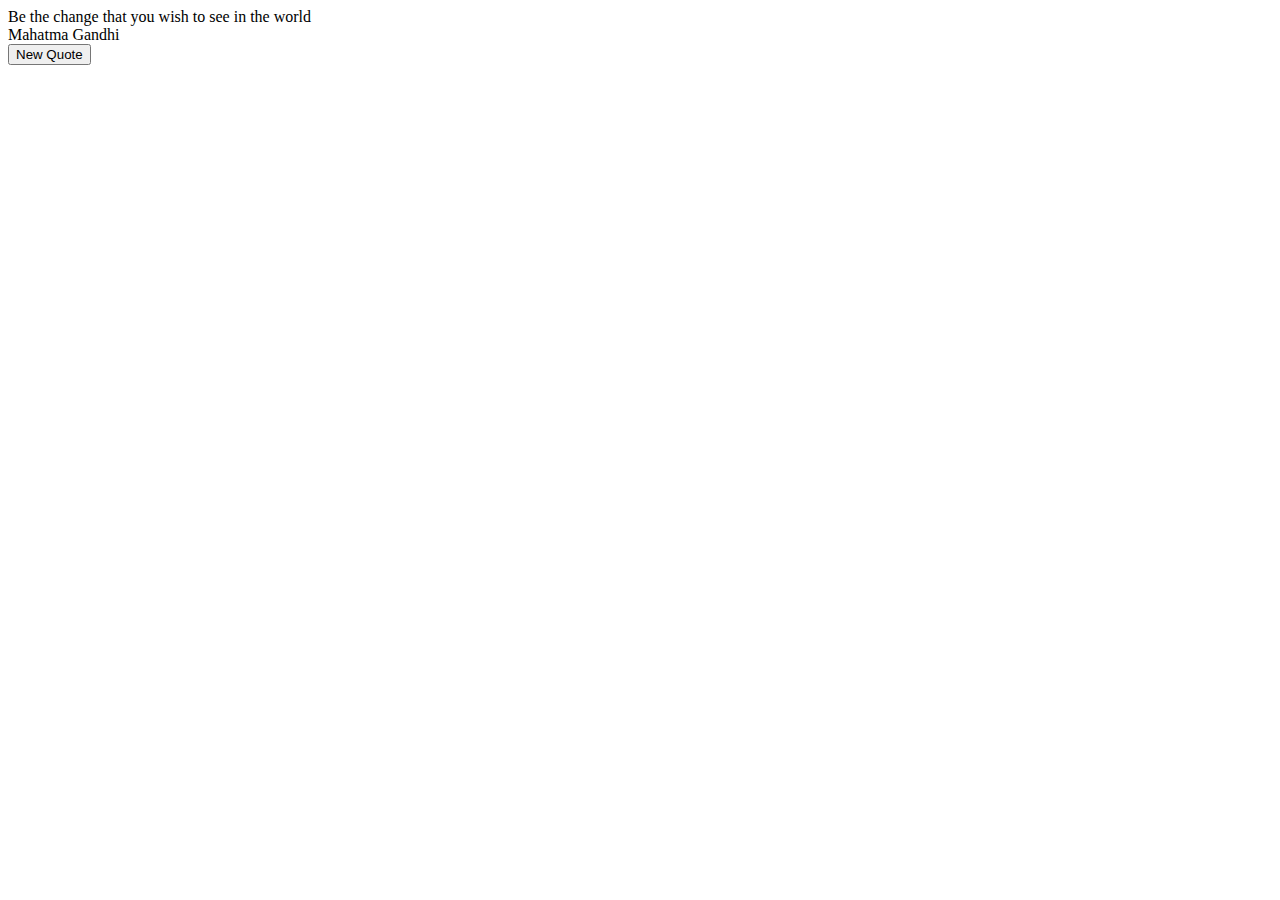
<file: DOM-project-1/index.html>
<!DOCTYPE html>
<html lang="en">
  <head>
    <meta charset="UTF-8" />
    <meta name="viewport" content="width=device-width, initial-scale=1.0" />
    <title>Document</title>
    <script src="fix.js" defer></script>
  </head>
  <body>
    <div class="panel">
      <div id="quote">Be the change that you wish to see in the world</div>
      <div id="author">Mahatma Gandhi</div>
      <button id="newquote">New Quote</button>
    </div>
  </body>
</html>
</file>
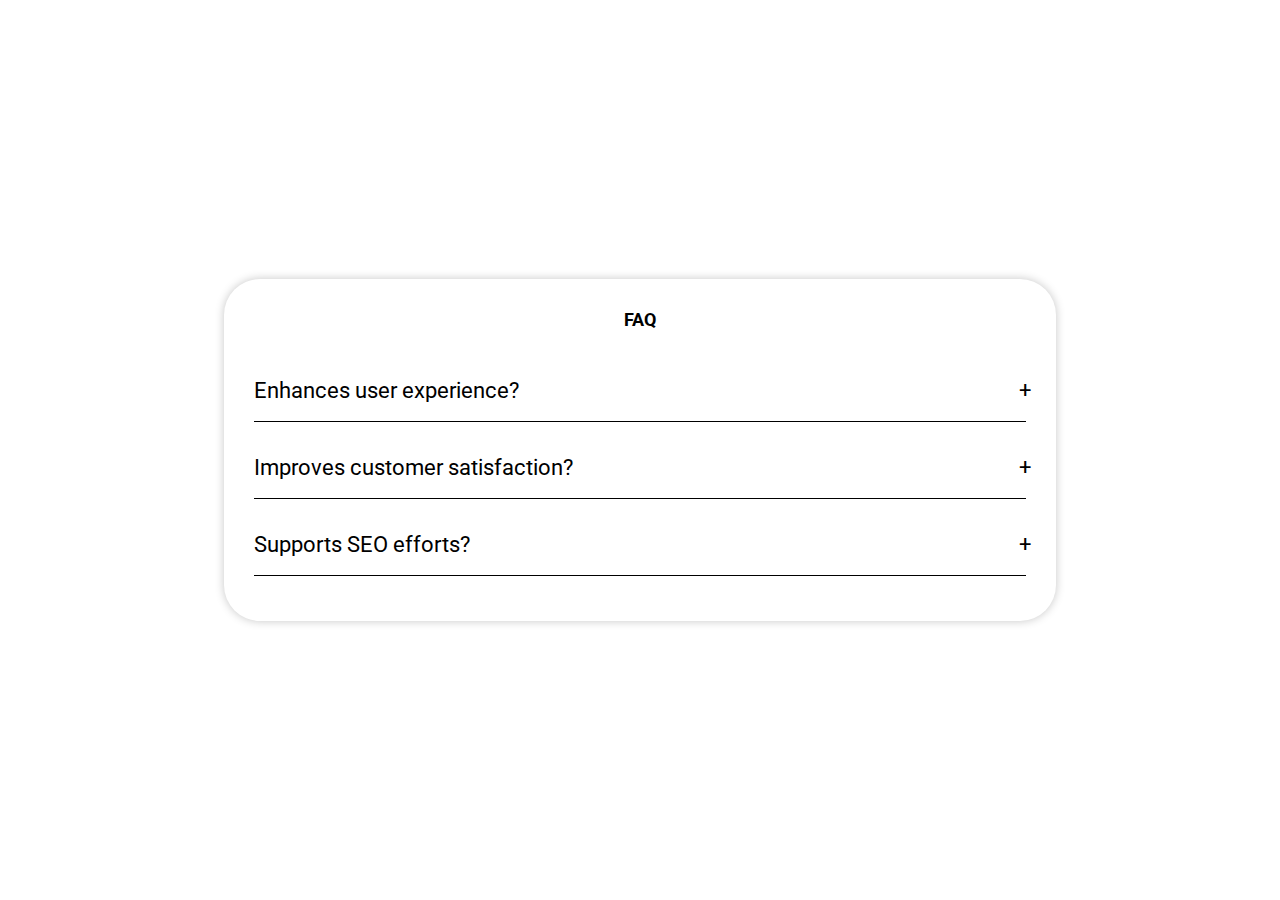
<file: DOM-project-3/index.html>
<!DOCTYPE html>
<html lang="en">
  <head>
    <meta charset="UTF-8" />
    <meta name="viewport" content="width=device-width, initial-scale=1.0" />
    <link rel="preconnect" href="https://fonts.googleapis.com" />
    <link rel="preconnect" href="https://fonts.gstatic.com" crossorigin />
    <link
      href="https://fonts.googleapis.com/css2?family=Roboto:ital,wght@0,100;0,300;0,400;0,500;0,700;0,900;1,100;1,300;1,400;1,500;1,700;1,900&display=swap"
      rel="stylesheet"
    />
    <script src="script.js" defer></script>
    <link rel="stylesheet" href="style.css" />
    <title>Document</title>
  </head>
  <body>
    <div class="accordion">
      <h2 class="accordion-title">FAQ</h2>
      <div class="content-container">
        <div class="question">Enhances user experience?</div>
        <div class="answer">
          Well-crafted FAQs improve the overall user experience on a website or
          application. They provide clear instructions, troubleshoot common
          issues, and guide users through any difficulties they may encounter
          while using a product or service.
        </div>
      </div>

      <div class="content-container">
        <div class="question">Improves customer satisfaction?</div>
        <div class="answer">
          Having a comprehensive FAQ section demonstrates that an organization
          values its customers' needs by providing them with easily accessible
          information. When customers can find solutions to their problems
          independently, they feel empowered and satisfied with the service
          provided.
        </div>
      </div>

      <div class="content-container">
        <div class="question">Supports SEO efforts?</div>
        <div class="answer">
          Including relevant keywords in your FAQ section can improve your
          website's visibility in search engine results pages (SERPs). When
          people search for answers to specific questions related to your
          industry or offerings of your ecommerce, having an informative FAQ
          page can help drive organic traffic to your site.
        </div>
      </div>
    </div>
  </body>
</html>
</file>
<file: DOM-project-3/style.css>
* {
  margin: 0;
  padding: 0;
  box-sizing: border-box;
  font-family: "Roboto";
  font-size: 18px;
}

body {
  background-image: url("https://os-taxi.ru/wp-content/uploads/2021/09/voprosy-agregatoram.jpg");
  background-position: center;
  background-repeat: no-repeat;
  background-size: cover;
  height: 100vh;
  display: flex;
  justify-content: center;
  align-items: center;
}

.accordion {
  width: 65%;
  padding: 30px;
  border-radius: 2rem;
  background-color: #ffffff;
  box-shadow: 0 0 10px 0 #0000003a;
}

.accordion .accordion-title {
  margin-bottom: 30px;
  text-align: center;
}

.accordion .content-container .question {
  padding: 18px 0;
  font-size: 22px;
  cursor: pointer;
  border-bottom: 1px #000000 solid;

  position: relative;
}

.accordion .content-container .question::after {
  content: "+";
  position: absolute;
  right: -5px;
}

.accordion .content-container .answer {
  padding-top: 15px;
  font-size: 22px;
  line-height: 1.5;
  width: 100%;

  height: 0px;
  overflow: hidden;
  transition: 0.5s;
}

/* Javascript Styling Link */

.accordion .content-container.active .answer {
  height: 150px;
}
</file>
